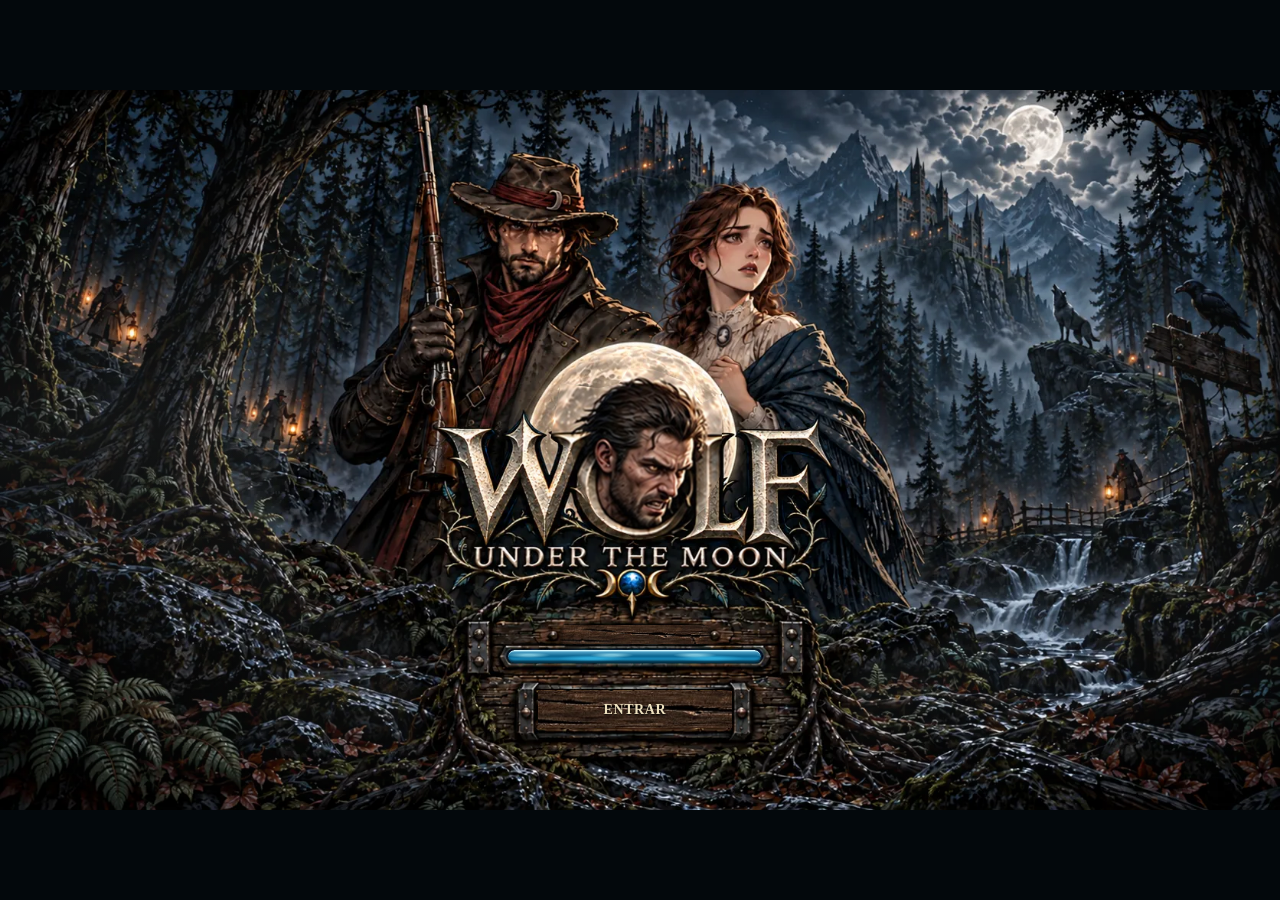
<file: prototype/index.html>
<!doctype html>
<html lang="pt-BR"><head><meta charset="utf-8"><meta name="viewport" content="width=device-width,initial-scale=1,viewport-fit=cover"><meta name="theme-color" content="#07131c"><title>Wolf Under the Moon — simulação</title>
<meta name="description" content="Wolf Under the Moon — uma experiência de fantasia gótica sob a luz da lua.">
<meta property="og:type" content="website">
<meta property="og:title" content="Wolf Under the Moon">
<meta property="og:description" content="Entre na floresta. A caçada começa sob a luz da lua.">
<meta property="og:url" content="https://cbitran.github.io/wolf-under-the-moon-demo/prototype/">
<meta property="og:image" content="https://cbitran.github.io/wolf-under-the-moon-demo/assets/social/wolf-under-the-moon-preview-v2.jpg">
<meta property="og:image:type" content="image/jpeg">
<meta property="og:image:width" content="1774">
<meta property="og:image:height" content="887">
<meta property="og:image:alt" content="Wolf Under the Moon: lobisomem em primeiro plano, casal de caçadores ao fundo e floresta sob a lua.">
<meta name="twitter:card" content="summary_large_image">
<meta name="twitter:title" content="Wolf Under the Moon">
<meta name="twitter:description" content="Entre na floresta. A caçada começa sob a luz da lua.">
<meta name="twitter:image" content="https://cbitran.github.io/wolf-under-the-moon-demo/assets/social/wolf-under-the-moon-preview-v2.jpg">
<style>body.opening-active{overflow:hidden}#game[hidden]{display:none!important}#entry{position:fixed;inset:0;z-index:100;background:#03080c}#entry:not(.art-ready) .entry-composition{visibility:hidden}</style><link rel="stylesheet" href="game.css?v=20261011-wolf1"><script type="module" src="game.js?v=20261011-poster1"></script></head>
<body class="opening-active"><svg width="0" height="0" aria-hidden="true" style="position:absolute;pointer-events:none"><defs><filter id="logo-solid-alpha" x="0" y="0" width="100%" height="100%" color-interpolation-filters="sRGB"><feComponentTransfer><feFuncA type="linear" slope="64" intercept="-63"/></feComponentTransfer></filter></defs></svg><section class="entry" id="entry" aria-label="Entrada de Wolf Under the Moon">
<div class="entry-content entry-composition">
<picture><source media="(min-aspect-ratio:16/9)" srcset="../assets/runtime/opening-ultrawide-scratched-v4.webp"><img class="opening-art" src="../assets/runtime/opening-continuous-scratched-v3.webp" alt="Wolf Under the Moon: herói e donzela atrás da lua, caçadores com lanternas na floresta e uma estrutura de madeira e ferro." fetchpriority="high"></picture>
<div class="opening-fog" aria-hidden="true"><i></i><i></i></div>
<svg class="opening-letter-layer standard-letter-layer" viewBox="0 0 1672 941" aria-hidden="true"><defs><clipPath id="opening-letter-areas"><path d="M573 438L654 438L677 414L702 439L766 442L736 486L751 551L711 589L676 548L632 589L594 472Z M911 440L963 440L986 441L1064 429L1090 487L1055 473L1054 555L1020 588L909 588L913 566L927 557L928 470Z"/></clipPath><mask id="opening-intact-mask"><rect width="1672" height="941" fill="white"/><g stroke="black" fill="none" stroke-linecap="butt"><path class="entry-cut" d="M743 413L610 605" stroke-width="150" pathLength="650"/><path class="entry-cut" d="M1033 415L906 604" stroke-width="150" pathLength="650"/><path class="entry-cut" d="M1100 414L1000 606" stroke-width="110" pathLength="650"/></g></mask></defs><g clip-path="url(#opening-letter-areas)" mask="url(#opening-intact-mask)"><image data-art-src="../assets/runtime/opening-continuous-intact-v3.webp" width="1672" height="941" preserveAspectRatio="none"/></g><g clip-path="url(#opening-letter-areas)" fill="none" stroke="#fff2ca" stroke-width="3" stroke-linecap="round"><path class="entry-edge" d="M743 413L610 605" pathLength="650"/><path class="entry-edge" d="M1033 415L906 604" pathLength="650"/><path class="entry-edge" d="M1100 414L1000 606" pathLength="650"/></g></svg>
<svg class="opening-letter-layer ultra-letter-layer" viewBox="0 0 2172 724" aria-hidden="true"><defs><clipPath id="ultra-letters"><path d="M854 346L923 346L941 323L963 346L1007 347L994 381L1001 441L956 473L933 431L910 469L872 377Z M1152 347L1190 347L1213 348L1254 338L1281 382L1254 374L1254 443L1228 470L1150 470L1156 452L1165 445L1164 368Z"/></clipPath><mask id="ultra-intact"><rect width="2172" height="724" fill="white"/><g stroke="black" fill="none" stroke-linecap="butt"><path class="entry-cut" d="M1003 320L872 490" stroke-width="140" pathLength="650"/><path class="entry-cut" d="M1245 320L1140 490" stroke-width="140" pathLength="650"/><path class="entry-cut" d="M1310 320L1210 490" stroke-width="120" pathLength="650"/></g></mask></defs><g clip-path="url(#ultra-letters)" mask="url(#ultra-intact)"><image data-art-src="../assets/runtime/opening-ultrawide-intact-v4.webp" width="2172" height="724"/></g><g clip-path="url(#ultra-letters)" fill="none" stroke="#fff2ca" stroke-width="3" stroke-linecap="round"><path class="entry-edge" d="M1003 320L872 490" pathLength="650"/><path class="entry-edge" d="M1245 320L1140 490" pathLength="650"/><path class="entry-edge" d="M1310 320L1210 490" pathLength="650"/></g></svg>
<picture id="opening-morph-still" class="opening-morph" hidden aria-hidden="true"><source media="(min-aspect-ratio:16/9)" srcset="../assets/runtime/opening-seedance-head-ultra-final-v2.png"><img src="../assets/runtime/opening-seedance-head-standard-final-v2.png" alt=""></picture>
<video id="opening-morph" class="opening-morph" poster="../assets/runtime/opening-seedance-head-standard-poster-v2.webp" muted playsinline preload="metadata" aria-hidden="true"></video><picture id="opening-morph-poster" class="opening-morph" aria-hidden="true"><source media="(min-aspect-ratio:16/9)" srcset="../assets/runtime/opening-seedance-head-ultra-poster-v2.webp"><img src="../assets/runtime/opening-seedance-head-standard-poster-v2.webp" alt=""></picture>
<div class="loading-progress" id="loading-progress"><span class="loading-plaque-cover" aria-hidden="true"></span><progress id="asset-progress" value="0" max="100" aria-label="Carregamento do jogo"></progress></div>
<p id="entry-status" class="sr-only" role="status">Preparando a floresta…</p><button class="spin" id="enter" disabled>CARREGANDO</button>
</div></section><main class="game" id="game" data-phase="loading" inert hidden>
<div class="forest" aria-hidden="true"></div><div class="searchlight light-one" aria-hidden="true"></div><div class="searchlight light-two" aria-hidden="true"></div><div class="fog" aria-hidden="true"></div>
<header><button class="help menu-trigger" id="menu-open" aria-label="Abrir livro da caçada" aria-haspopup="dialog"><span aria-hidden="true">☰</span></button><button class="help" id="help" aria-label="Desligar música" aria-pressed="true"><span aria-hidden="true">♫</span></button></header>
<div class="character-stage"><div class="scene-backdrop" aria-hidden="true"><svg class="eclipse-layer" viewBox="0 0 1040 1513" preserveAspectRatio="xMidYMin slice" aria-hidden="true"><defs><clipPath id="eclipse-disc"><circle cx="831" cy="769" r="62"/></clipPath><mask id="eclipse-environment"><rect width="1040" height="1513" fill="white"/><circle cx="831" cy="769" r="61" fill="black"/></mask><radialGradient id="lunar-penumbra"><stop offset="78%" stop-color="white"/><stop offset="100%" stop-color="white" stop-opacity="0"/></radialGradient><mask id="eclipse-sweep"><circle class="eclipse-shadow" cx="831" cy="769" r="84" fill="url(#lunar-penumbra)"/></mask></defs><image class="eclipse-environment" href="../assets/runtime/forest-eclipse-v1-delivery.webp" width="1040" height="1513" mask="url(#eclipse-environment)"/><g clip-path="url(#eclipse-disc)"><image href="../assets/runtime/forest-eclipse-v1-delivery.webp" width="1040" height="1513" mask="url(#eclipse-sweep)"/></g></svg><svg class="lantern-glows" viewBox="0 0 1040 1513" preserveAspectRatio="xMidYMin slice" aria-hidden="true"><defs><radialGradient id="candle-halo"><stop stop-color="#ffe4a0" stop-opacity=".8"/><stop offset=".2" stop-color="#ffc365" stop-opacity=".45"/><stop offset="1" stop-color="#ec8e28" stop-opacity="0"/></radialGradient></defs><g class="candle candle-one"><ellipse cx="639" cy="1066" rx="17" ry="23" fill="url(#candle-halo)"/><ellipse cx="639" cy="1066" rx="2" ry="4" fill="#ffe3a2"/></g><g class="candle candle-two"><ellipse cx="927" cy="1062" rx="14" ry="20" fill="url(#candle-halo)"/><ellipse cx="927" cy="1062" rx="1.5" ry="3" fill="#ffe3a2"/></g></svg></div><img class="wolf-reference" src="../assets/runtime/wolf-idle-selected-v5-delivery.webp" alt="Lobisomem agachado, com olhar feroz e a garra apoiada à frente." fetchpriority="high"></div>
<section class="play-area" aria-label="Tabuleiro"><div class="result" id="result" role="status" aria-live="polite">Preparando a floresta…</div><div class="board-frame"><div class="raven-perch" aria-hidden="true"><img src="../assets/runtime/raven-perched-v1-delivery.webp" alt="" draggable="false"></div><div class="grid-crest"><div class="identity"><img src="../assets/runtime/logo-moon-ivory-v5-delivery.webp" alt="Wolf Under the Moon"></div></div><div class="frame-decoration" aria-hidden="true"><svg class="frame-ornament corner-0" viewBox="0 0 72 72" aria-hidden="true"><path class="ornament-shadow" d="M3 68V22Q3 3 22 3H68M9 54V23Q9 9 23 9H54"/><path class="ornament-metal" d="M3 68V22Q3 3 22 3H68M9 54V23Q9 9 23 9H54"/><path class="ornament-metal" d="M12 48C28 37 5 30 20 18C32 5 37 28 48 12M20 18C42 17 19 42 18 20M25 9C30 17 39 3 47 9M9 25C17 30 3 39 9 47"/><path class="ornament-leaf" d="M12 14L17 4L23 12L17 23Z M29 7Q37 3 45 7Q37 15 29 7 M7 29Q3 37 7 45Q15 37 7 29"/><path class="ornament-glint" d="M5 63V23Q5 5 23 5H63M20 19Q29 15 32 22"/><circle cx="17" cy="17" r="3" class="ornament-stone"/></svg><svg class="frame-ornament corner-1" viewBox="0 0 72 72" aria-hidden="true"><path class="ornament-shadow" d="M3 68V22Q3 3 22 3H68M9 54V23Q9 9 23 9H54"/><path class="ornament-metal" d="M3 68V22Q3 3 22 3H68M9 54V23Q9 9 23 9H54"/><path class="ornament-metal" d="M12 48C28 37 5 30 20 18C32 5 37 28 48 12M20 18C42 17 19 42 18 20M25 9C30 17 39 3 47 9M9 25C17 30 3 39 9 47"/><path class="ornament-leaf" d="M12 14L17 4L23 12L17 23Z M29 7Q37 3 45 7Q37 15 29 7 M7 29Q3 37 7 45Q15 37 7 29"/><path class="ornament-glint" d="M5 63V23Q5 5 23 5H63M20 19Q29 15 32 22"/><circle cx="17" cy="17" r="3" class="ornament-stone"/></svg><svg class="frame-ornament corner-2" viewBox="0 0 72 72" aria-hidden="true"><path class="ornament-shadow" d="M3 68V22Q3 3 22 3H68M9 54V23Q9 9 23 9H54"/><path class="ornament-metal" d="M3 68V22Q3 3 22 3H68M9 54V23Q9 9 23 9H54"/><path class="ornament-metal" d="M12 48C28 37 5 30 20 18C32 5 37 28 48 12M20 18C42 17 19 42 18 20M25 9C30 17 39 3 47 9M9 25C17 30 3 39 9 47"/><path class="ornament-leaf" d="M12 14L17 4L23 12L17 23Z M29 7Q37 3 45 7Q37 15 29 7 M7 29Q3 37 7 45Q15 37 7 29"/><path class="ornament-glint" d="M5 63V23Q5 5 23 5H63M20 19Q29 15 32 22"/><circle cx="17" cy="17" r="3" class="ornament-stone"/></svg><svg class="frame-ornament corner-3" viewBox="0 0 72 72" aria-hidden="true"><path class="ornament-shadow" d="M3 68V22Q3 3 22 3H68M9 54V23Q9 9 23 9H54"/><path class="ornament-metal" d="M3 68V22Q3 3 22 3H68M9 54V23Q9 9 23 9H54"/><path class="ornament-metal" d="M12 48C28 37 5 30 20 18C32 5 37 28 48 12M20 18C42 17 19 42 18 20M25 9C30 17 39 3 47 9M9 25C17 30 3 39 9 47"/><path class="ornament-leaf" d="M12 14L17 4L23 12L17 23Z M29 7Q37 3 45 7Q37 15 29 7 M7 29Q3 37 7 45Q15 37 7 29"/><path class="ornament-glint" d="M5 63V23Q5 5 23 5H63M20 19Q29 15 32 22"/><circle cx="17" cy="17" r="3" class="ornament-stone"/></svg><span class="frame-moon">☾</span></div><div class="board" id="board" role="group" aria-label="16 posições em quatro linhas e quatro colunas"></div></div>
<div class="spin-controls"><div class="spin-mount"><i class="iron-hanger hanger-left" aria-hidden="true"></i><i class="iron-hanger hanger-right" aria-hidden="true"></i><button id="spin" class="spin" disabled>CARREGANDO…</button></div><div class="turbo-mount"><i class="iron-hanger hanger-left" aria-hidden="true"></i><i class="iron-hanger hanger-right" aria-hidden="true"></i><button id="turbo" class="turbo" aria-label="Modo turbo" aria-pressed="false" disabled><svg class="turbo-icon" viewBox="0 0 24 24" aria-hidden="true" focusable="false"><path d="M13.5 2 5 13h6l-.5 9L19 10h-6z"/></svg> TURBO</button></div></div>
<div class="scorebar"><div><span>Rodada</span><strong id="round">0</strong></div><div><span>Conquistado</span><strong id="earned">—</strong></div><div><span>Total</span><strong id="score">0</strong></div></div></section>
</main>

<dialog id="game-menu" aria-labelledby="menu-title" class="book-menu">
<button class="dialog-close" id="menu-close" aria-label="Fechar livro">×</button>
<div class="book-cover" aria-hidden="true"><span>LIVRO<br>DA CAÇADA</span><i>☾</i></div><div class="book-content"><h2 id="menu-title" tabindex="-1">Livro da caçada</h2>
<div class="book-leaves" id="book-leaves">
<section class="book-page" data-book-page="0" aria-label="Opções">
<h3>Preparar a caçada</h3>
<div class="menu-setting"><span>Música</span><button class="setting-toggle" id="music-toggle" aria-pressed="true" aria-label="Música">LIGADA</button></div>
<div class="menu-setting"><span>Efeitos sonoros</span><button class="setting-toggle" id="sfx-toggle" aria-pressed="true" aria-label="Efeitos sonoros">LIGADOS</button></div>


</section>
<section class="book-page" data-book-page="1" aria-label="Como jogar" hidden>
<h3>Como jogar</h3><p>Toque em Rodar para preencher as 16 posições. Conecte três ou mais símbolos iguais pelos lados, na horizontal ou vertical. Diagonais não contam.</p><p>Os símbolos vencedores saem, os de cima caem e novos entram. Cada nova combinação rende outro ganho na mesma rodada.</p><p>Nesta simulação, grupos em L e T também contam — hipótese em revisão. Cada símbolo vale 10 pontos fictícios, somados entre cascatas.</p>
</section>
<section class="book-page invite" data-book-page="2" aria-labelledby="invite-title" hidden><h3 id="invite-title">Convidar um amigo</h3><p>Compartilhe a caçada.</p><label for="invite-link">Link do jogo</label><div class="invite-field"><input id="invite-link" readonly type="url"><button id="invite-copy">COPIAR</button></div><p id="invite-status" role="status"></p></section>
<div class="book-scroll-track" id="book-scroll-track" aria-hidden="true" hidden><span id="book-scroll-thumb"></span></div>
</div>
<button class="menu-rules" id="menu-rules">Como jogar →</button>
<p class="book-scroll-hint" id="book-scroll-hint">Deslize para ler mais ↓</p>
<nav class="book-navigation" aria-label="Páginas do livro"><button id="book-prev" aria-label="Página anterior">←</button><span id="book-page-number" role="status">1 / 3</span><button id="book-next" aria-label="Próxima página">→</button></nav>
</div>
</dialog><dialog id="rules"><button id="close-rules" aria-label="Fechar regras">×</button><h2>Como jogar</h2><p>Toque em Rodar para preencher as 16 posições. Grupos de pelo menos três símbolos iguais conectados na horizontal ou vertical pontuam. Diagonais não contam.</p><p>Linhas, quadrados e retângulos são exemplos. Nesta simulação, formas em L e T também contam — hipótese ainda em revisão.</p><p>São 10 pontos fictícios por peça do grupo. Sem grupo, a rodada não pontua. Não há dinheiro, apostas ou conexão a uma conta.</p><p>Após um ganho, os símbolos vencedores saem. Os de cima caem e novos entram. Se houver outra combinação, você ganha novamente na mesma rodada. Os pontos de todas as cascatas são somados. Bônus ainda não foram definidos.</p></dialog>
<noscript>Ative o JavaScript para abrir a simulação.</noscript></body></html>
</file>
<file: prototype/game.css>
:root{color-scheme:dark;--night:#07131c;--silver:#b7c8cf;--ivory:#eee5ce;--mist:#71949f;--amber:#d7ae6e}*{box-sizing:border-box}body{margin:0;background:#050b11;color:var(--ivory);font-family:system-ui,sans-serif;display:flex;justify-content:center;align-items:center;gap:48px;min-height:100svh;padding:20px}button,select{font:inherit}button,a,select{-webkit-tap-highlight-color:transparent}button{cursor:pointer}button:disabled{cursor:wait;opacity:.6}button:focus-visible,a:focus-visible,select:focus-visible{outline:3px solid var(--amber);outline-offset:4px}.game{position:relative;isolation:isolate;overflow:hidden;width:min(100%,440px);min-height:780px;padding:16px 18px 22px;background:var(--night);border:1px solid #435663;border-radius:8px;box-shadow:0 25px 90px #0009}.forest{position:absolute;inset:0;z-index:-4;background:linear-gradient(0deg,#061019 0%,#06101930 65%),url('../assets/runtime/forest-v1-delivery.webp') center/cover}.fog{position:absolute;z-index:-2;pointer-events:none;inset:24% -35% 0;background:radial-gradient(ellipse at 40% 65%,#9dbec31e,transparent 48%);animation:mist 17s ease-in-out infinite alternate}.searchlight{position:absolute;z-index:-3;top:25%;width:180px;height:220px;background:conic-gradient(from 155deg at 50% 0%,transparent,#e8bc7033 20deg,transparent 40deg);transform-origin:50% 0;animation:search 9s ease-in-out infinite alternate}.light-one{left:-90px}.light-two{right:-70px;animation-delay:-5s;animation-duration:13s}header{display:flex;justify-content:space-between;align-items:center}.edition{font-size:9px;letter-spacing:1.5px;color:#bbcad1}.help{width:36px;height:36px;border:1px solid #71818b;border-radius:50%;background:#0b1823ba;color:var(--ivory);font-family:Georgia,serif;font-size:22px}.identity{height:206px;display:grid;place-items:center}.identity img{width:100%;height:100%;object-fit:contain;filter:drop-shadow(0 8px 15px #0008)}.play-area{position:relative}.result{text-align:center;min-height:48px;display:grid;place-items:center;font-family:Georgia,serif;font-size:17px;text-shadow:0 2px 8px #000;margin-bottom:6px}.board-frame{padding:9px;border:2px solid #7c8b94;border-radius:14px;background:linear-gradient(145deg,#a1aeb3,#354750 14%,#12202a 50%,#657b87 96%);box-shadow:0 0 0 3px #0b161f,inset 0 0 0 1px #c6d2d44d,0 18px 30px #0008}.board{display:grid;grid-template-columns:repeat(4,minmax(0,1fr));gap:5px;aspect-ratio:1;background:#08141d;border-radius:7px;padding:5px;overflow:hidden}.cell{position:relative;min-width:0;display:grid;place-items:center;border:1px solid #475e685c;border-radius:5px;background:radial-gradient(ellipse at 50% 30%,#38525d99,#101e28 85%);overflow:hidden}.cell img{width:88%;height:88%;object-fit:contain;filter:drop-shadow(0 3px 2px #0007);transform-origin:50% 70%}.cell.win{border-color:#e8cd93;background:radial-gradient(ellipse,#7f785a88,#172b34 85%);box-shadow:inset 0 0 15px #e6bc6033}.cell.win:after{content:'✦';position:absolute;right:3px;top:0;color:#fce7b6;font-size:14px;animation:star 1.2s ease-in-out infinite alternate}.scorebar{display:grid;grid-template-columns:1fr 1.2fr 1fr;margin:17px 4px 13px;text-align:center}.scorebar>div+div{border-left:1px solid #87969d4a}.scorebar span{display:block;font-size:10px;letter-spacing:.8px;color:#b3c4ca}.scorebar strong{display:block;font-family:Georgia,serif;font-size:24px;font-weight:normal;margin-top:4px;font-variant-numeric:tabular-nums}.spin{display:block;width:76%;margin:auto;min-height:52px;border:1px solid #c6c6af;border-radius:7px;background:linear-gradient(#365664,#152f3d);color:#f1e7cf;font-family:Georgia,serif;font-size:21px;letter-spacing:2px;box-shadow:inset 0 0 0 3px #142833,0 5px 15px #0008}.spin:active{transform:translateY(1px)}.hint{text-align:center;font-size:10px;color:#afc1c7;margin:12px 0 0}.review{max-width:280px;color:#aebfc6;font-size:13px;line-height:1.6}.review h1{font-family:Georgia,serif;font-size:26px;font-weight:normal;color:var(--ivory)}.review label{display:block;margin-top:25px}.review select{display:block;width:100%;padding:12px;border:1px solid #5c717e;border-radius:4px;margin-top:8px;background:#14222c;color:var(--ivory)}.review button,.review a{display:block;margin-top:18px;padding:10px 0;background:none;border:0;color:var(--ivory);text-decoration:underline;text-underline-offset:4px}dialog{max-width:min(90vw,440px);padding:32px;background:#101f2b;color:var(--ivory);border:1px solid #879da7;border-radius:12px;line-height:1.6}dialog::backdrop{background:#02070cbb}dialog h2{font-family:Georgia,serif}#close-rules{float:right;font-size:28px;background:none;border:0;color:var(--ivory)}.paused *{animation-play-state:paused!important}@keyframes search{from{transform:rotate(-16deg);opacity:.35}to{transform:rotate(19deg);opacity:.9}}@keyframes mist{to{transform:translate(12%,-5%)}}@keyframes star{to{opacity:.3;transform:scale(.6)}}@media(max-width:760px){body{display:block;padding:0}.game{width:min(100%,480px);margin:auto;border-radius:0;border:0;min-height:100svh;padding-top:max(12px,env(safe-area-inset-top));padding-bottom:max(20px,env(safe-area-inset-bottom))}.identity{height:clamp(150px,24svh,215px)}.review{max-width:440px;padding:24px;margin:auto}.result{font-size:16px}.scorebar{margin-top:13px}}@media(prefers-reduced-motion:reduce){*,*:before,*:after{animation:none!important;scroll-behavior:auto!important}}

/* Character composition: static reference until articulated animation is ready. */
.character-stage{position:relative;height:250px;margin:0 -6px;isolation:isolate}
.wolf-reference{position:absolute;height:100%;width:72%;left:0;bottom:0;object-fit:contain;object-position:bottom center;filter:drop-shadow(0 8px 9px #0008)}
.character-stage .identity{position:absolute;width:48%;height:130px;right:-4px;top:8px}
.character-stage:after{content:'';position:absolute;inset:auto 0 -1px;height:24px;background:linear-gradient(transparent,#09192377);pointer-events:none}
@media(max-width:760px){.character-stage{height:clamp(210px,30svh,265px)}.character-stage .identity{height:125px}}

.entry{position:fixed;inset:0;z-index:20;display:grid;place-items:center;background:linear-gradient(#06101b44,#06101bd9),url('../assets/runtime/forest-v1-delivery.webp') center/cover;padding:24px}.entry[hidden]{display:none}.entry-content{width:min(100%,460px);text-align:center}.entry-logo{display:block;width:100%;filter:drop-shadow(0 12px 18px #000b)}.entry-cut,.entry-edge{stroke-dasharray:650;stroke-dashoffset:650}.entry-edge{opacity:0}#entry-status{min-height:38px;font:17px Georgia,serif;color:var(--ivory)}.entry .spin{margin-top:18px}

/* Mobile composition v1: stage absorbs vertical space; symbols keep their size. */
@media(max-width:760px){
 .game{--top-safe:max(12px,env(safe-area-inset-top));--bottom-safe:max(20px,env(safe-area-inset-bottom));padding-top:var(--top-safe);padding-bottom:var(--bottom-safe)}
 .character-stage{height:clamp(140px,calc(100svh - min(100vw,480px) - 228px - var(--top-safe) - var(--bottom-safe)),260px)}
 .character-stage .identity{width:47%;height:clamp(108px,29vw,140px);top:12px;right:0}
 .wolf-reference{width:74%}
 .result{min-height:40px;margin-bottom:6px;padding:0 8px;line-height:1.25}
 .scorebar{margin:12px 4px}
 .scorebar strong{font-size:24px;line-height:28px}
 .scorebar span{line-height:14px}
 .hint{line-height:14px;margin-top:10px}
}

/* Scene refinement: preserve the result announcement for assistive technology only. */
.result{position:absolute!important;width:1px!important;height:1px!important;min-height:0!important;padding:0!important;margin:-1px!important;overflow:hidden!important;clip-path:inset(50%);white-space:nowrap}
.character-stage{height:280px;margin:0 -18px;background:url('../assets/runtime/forest-stage-v3-couple-delivery.webp') center/cover no-repeat}
.character-stage:before{content:'';position:absolute;z-index:0;left:10%;bottom:15%;width:48%;height:9%;background:radial-gradient(ellipse,#010509f2 8%,#01070da6 38%,#01070d40 57%,transparent 74%);transform:rotate(-5deg);pointer-events:none}
.wolf-reference{z-index:1;height:83%;width:66%;left:0;bottom:17%;filter:drop-shadow(2px 5px 3px #02070b99)}
.character-stage .identity{z-index:2;width:44%;right:10px;top:0;height:125px}
.character-stage:after{z-index:3;height:32px;background:linear-gradient(transparent,#091923);bottom:0}
@media(max-width:760px){.character-stage{height:clamp(210px,calc(100svh - min(100vw,480px) - 182px - var(--top-safe) - var(--bottom-safe)),280px)}.wolf-reference{width:66%}.character-stage .identity{width:44%;right:10px;top:0;height:clamp(105px,28vw,125px)}}

/* The couple stands behind the foreground wolf; keep the logo above their faces. */
.character-stage .identity{top:-12px;height:90px;width:43%;right:8px}
.character-stage .identity{top:-20px;height:65px;width:38%;right:8px}
.character-stage .identity img{min-height:0;min-width:0}

/* Lower the whole environment together, retaining all contact relationships. */
.character-stage{margin-top:18px;top:48px}
.character-stage .identity{top:-4px;right:22%;width:35%}
.lantern-glows{position:absolute;inset:0;width:100%;height:100%;z-index:0;pointer-events:none;overflow:hidden;mix-blend-mode:screen}
.candle{animation:candle-flicker 2.7s linear infinite;transform-box:fill-box;transform-origin:center}
.candle-two{animation-duration:3.9s;animation-delay:-1.8s}
@keyframes candle-flicker{0%,100%{opacity:.46}9%{opacity:.62}14%{opacity:.4}23%{opacity:.72}31%{opacity:.51}46%{opacity:.65}52%{opacity:.43}59%{opacity:.56}73%{opacity:.75}79%{opacity:.52}91%{opacity:.64}}
/* Avoid a second moon from the full-page backdrop above the scene plate. */
.forest{background-image:linear-gradient(180deg,#07131c 0%,#07131c 10%,#06101980 35%,#061019 100%),url('../assets/runtime/forest-v1-delivery.webp')}

/* Forged lunar metalwork: fixed-proportion corners, no stretched artwork. */
.board-frame{position:relative;border-color:#8c9696;background:linear-gradient(130deg,#c1b99e 0%,#52616a 8%,#182934 29%,#79858a 48%,#25343e 65%,#a49c80 94%,#384953);box-shadow:0 0 0 2px #101b23,0 0 0 3px #8c877144,inset 0 0 0 2px #111f28,inset 0 0 0 3px #b6b29a66,0 14px 26px #0008}
.frame-decoration{position:absolute;inset:-5px;pointer-events:none;z-index:3}
.frame-ornament{position:absolute;width:47px;height:47px;overflow:visible;filter:drop-shadow(0 2px 2px #000c)}
.corner-0{top:0;left:0}.corner-1{top:0;right:0;transform:scaleX(-1)}.corner-2{bottom:0;right:0;transform:rotate(180deg)}.corner-3{bottom:0;left:0;transform:scaleY(-1)}
.ornament-shadow{fill:none;stroke:#07121b;stroke-width:7;stroke-linecap:round}.ornament-metal{fill:none;stroke:#aaa991;stroke-width:2.5;stroke-linecap:round;stroke-linejoin:round}.ornament-leaf{fill:#677477;stroke:#c2bba1;stroke-width:1.2}.ornament-glint{fill:none;stroke:#eee0b8;stroke-width:.8;opacity:.8}.ornament-stone{fill:#314f62;stroke:#d0c4a1;stroke-width:1.2}
.frame-moon{position:absolute;left:50%;top:-8px;transform:translateX(-50%);width:34px;height:22px;display:grid;place-items:center;border:1px solid #a49f87;border-radius:50%;background:linear-gradient(#50616a,#14232d);color:#e3d6ad;font:21px Georgia,serif;box-shadow:0 2px 4px #000a,inset 0 0 0 2px #192832}
#spin{position:relative;isolation:isolate;min-height:56px;border:1px solid #c4b897;border-radius:14px 5px;background:radial-gradient(ellipse at 50% 0,#57758188,transparent 70%),linear-gradient(135deg,#314b59,#101f2d 55%,#3b5260);box-shadow:inset 0 0 0 3px #152631,inset 0 0 0 4px #aa9f7966,inset 0 0 15px #080f18,0 0 0 2px #090f17,0 5px 14px #0009;text-shadow:0 2px 3px #000;letter-spacing:3px}
#spin:before,#spin:after{content:'❧';position:absolute;top:50%;transform:translateY(-50%);font:32px Georgia,serif;color:#bcb398;text-shadow:0 2px 2px #000,0 -1px #f1dfaf55;pointer-events:none}
#spin:before{left:15px}#spin:after{right:15px;transform:translateY(-50%) scaleX(-1)}

/* Centered win amount floats above the symbols without intercepting input. */
.win-reward{position:absolute;left:50%;top:50%;z-index:5;transform:translate(-50%,-50%);pointer-events:none;display:flex;align-items:center;flex-direction:column;justify-content:center;min-width:150px;padding:20px 26px;color:#fff0be;text-align:center;background:none;text-shadow:0 2px 5px #0009}
.win-reward strong{font:700 clamp(42px,12vw,62px)/1 Georgia,serif;font-variant-numeric:tabular-nums;-webkit-text-stroke:.5px #d1b77e}
.win-reward span{margin-top:8px;font-size:10px;letter-spacing:3px;color:#efdfb2}

/* Logo mounted on the upper central rail of the board. */
.game header{justify-content:flex-end}
.board-frame{margin-top:16px}
.frame-moon{display:none}
.grid-crest{position:absolute;z-index:4;left:50%;top:-49px;transform:translateX(-50%);width:164px;height:61px;pointer-events:none;isolation:isolate}
.grid-crest:before{content:'';position:absolute;z-index:-1;inset:25px 4px 0;border:1px solid #b2ac94;border-radius:45% 45% 12px 12px;background:linear-gradient(135deg,#859197,#233642 25%,#101e29 65%,#68757a);box-shadow:inset 0 0 0 2px #15232d,inset 0 0 0 3px #afa68b55,0 3px 5px #0009}
.grid-crest .identity{position:absolute;inset:-18px 0 auto;width:164px;height:93px;display:block}
.grid-crest .identity img{display:block;width:100%;height:100%;object-fit:contain;filter:drop-shadow(0 3px 2px #000a)}

/* Extend the painted canopy behind the header, without any flat top strip. */
.character-stage{background:none}
.scene-backdrop{position:absolute;inset:-220px 0 0;z-index:-1;background:url('../assets/runtime/forest-stage-v6-canopy-delivery.webp') center bottom/cover no-repeat;pointer-events:none}
.game header{position:relative;z-index:5}
/* Rustic material direction: oak, roots and forged iron. */
.board-frame{border:22px solid transparent;border-image:url('../assets/runtime/grid-wood-frame-v2-delivery.webp') 21% / 22px / 5px round;padding:0;border-radius:0;background:#121b1b;box-shadow:0 8px 18px #0008}
.frame-decoration{display:none}
.board{padding:2px;gap:4px;border-radius:0;background:#141a18}
.cell{border-radius:2px;border-color:#776a5033;background:radial-gradient(ellipse at 50% 25%,#44423680,#182122 85%);box-shadow:inset 0 2px 7px #0005}
.grid-crest{top:-58px}
.grid-crest:before{inset:25px -3px -3px;background:url('../assets/runtime/button-wood-v2-delivery.webp') center/contain no-repeat;border:0;border-radius:0;box-shadow:none}
#spin{min-height:76px;border:0;border-radius:0;background: url('../assets/runtime/button-wood-v2-delivery.webp') center/100% 100% no-repeat;box-shadow:none;color:#e8ddbf;font-size:20px;text-shadow:0 2px 2px #000,0 0 5px #000;letter-spacing:2px}
#spin:before,#spin:after{content:none}
#spin:active:not(:disabled){filter:brightness(.9);transform:translateY(2px)}
.scorebar span,.hint{color:#b6b4a3}
#spin{background-size:100% auto}

.loading-progress{width:76%;margin:8px auto 16px;text-align:left;color:#d4d8cd}
.loading-progress[hidden]{display:none}
.loading-progress label{display:flex;justify-content:space-between;gap:12px;font-size:12px;margin-bottom:9px}
.loading-progress progress{display:block;appearance:none;-webkit-appearance:none;width:100%;height:9px;overflow:hidden;border:1px solid #736d56;border-radius:4px;background:#08141b;box-shadow:0 2px 5px #0008}
.loading-progress progress::-webkit-progress-bar{background:#08141b}
.loading-progress progress::-webkit-progress-value{background:linear-gradient(90deg,#465f66,#b0c9cc);border-radius:3px;transition:width .18s linear}
.loading-progress progress::-moz-progress-bar{background:linear-gradient(90deg,#465f66,#b0c9cc)}
.loading-progress small{display:block;font-size:10px;margin-top:7px;color:#a9b9b9;text-align:center}

/* Turbo shares the rustic controls and keeps a stable, accessible toggle state. */
.spin-controls{display:flex;align-items:center;justify-content:center;gap:8px}
.spin-controls #spin{width:70%;margin:0}
.turbo{min-height:48px;min-width:76px;padding:7px 10px;border:1px solid #76694e;border-radius:4px;background:linear-gradient(#302f28,#131d20);box-shadow:inset 0 0 0 2px #0b1317;color:#beb59f;font:700 11px Georgia,serif;letter-spacing:1px}
.turbo span{display:block;font:24px/18px Georgia,serif}
.turbo[aria-pressed="true"]{color:#ffe4b9;border-color:#d49562;background:linear-gradient(#773c2c,#391b19);box-shadow:inset 0 0 0 2px #291614,0 0 12px #b950252e}
.turbo:active:not(:disabled){transform:translateY(1px)}

.game header{justify-content:space-between}
.menu-trigger{font-family:system-ui,sans-serif;font-size:20px;border-radius:5px}
#game-menu{width:min(90vw,400px);max-height:85svh;overflow:auto;padding:26px;background:linear-gradient(135deg,#25302d,#111b20);border-color:#8a7856;box-shadow:inset 0 0 0 3px #0a1418,0 20px 70px #0009}
#game-menu h2{margin:0 0 20px}
.dialog-close{float:right;border:0;background:none;color:var(--ivory);font-size:28px;min-width:44px;min-height:44px;margin:-12px -12px 0 0}
.menu-setting{display:flex;align-items:center;justify-content:space-between;gap:16px;padding:14px 0;border-bottom:1px solid #8a785640;font-size:14px}
.setting-toggle{min-height:44px;min-width:104px;border:1px solid #655d4b;border-radius:4px;background:#101a1e;color:#bcb6a6;font-size:10px;font-weight:700;letter-spacing:.5px}
.setting-toggle[aria-pressed="true"]{background:#34493d;border-color:#8a9874;color:#e6ecd3}
.menu-note,#invite-status{font-size:11px;line-height:1.5;color:#adbab9}
.menu-rules{display:block;background:none;border:0;color:var(--ivory);padding:12px 0;min-height:44px;text-decoration:underline;text-underline-offset:4px}
.invite{margin-top:16px;padding-top:16px;border-top:1px solid #8a785640}
.invite h3{font:20px Georgia,serif;margin:0 0 15px}
.invite label{font-size:11px;display:block;margin-bottom:6px}
.invite-field{display:flex;gap:6px}
.invite input{min-width:0;width:100%;min-height:44px;padding:8px;border:1px solid #59665e;background:#091419;color:var(--ivory);border-radius:4px;font-size:12px}
#invite-copy{padding:8px;border:1px solid #8a7856;background:#3b382b;color:var(--ivory);border-radius:4px;font-size:10px}
#invite-copy:disabled{cursor:default}

/* Controls hang directly from the board; scores sit below the wooden plaques. */
.spin-controls{position:relative;display:grid;grid-template-columns:minmax(0,1fr) 82px;gap:12px;align-items:center;margin:5px 5px 0}
.spin-mount{position:relative;min-width:0}
.spin-controls #spin{position:relative;z-index:2;width:100%;min-height:76px;margin:0;font-size:clamp(15px,4.5vw,20px);letter-spacing:1.5px}
.iron-hanger{position:absolute;z-index:1;top:-19px;width:12px;height:49px;border:1px solid #141a1c;border-radius:4px;background:radial-gradient(circle at 50% 7px,#89918b 0 1px,#252c2c 2px 3px,transparent 4px),linear-gradient(90deg,#101719,#69706a 22%,#323a38 44%,#1a2324 75%,#7c8176);box-shadow:inset 1px 0 1px #bac0a54d,2px 2px 3px #000b;pointer-events:none}
.hanger-left{left:13%}.hanger-right{right:13%}
.spin-controls .turbo{position:relative;min-width:0;width:82px;height:50px;min-height:50px;padding:4px 10px;border:1px solid #333733;border-radius:3px;background:#27251e url('../assets/runtime/button-wood-v2-delivery.webp') center/auto 90px no-repeat;color:#dfd3b7;text-shadow:0 2px 2px #000;box-shadow:inset 0 0 0 2px #111b1c,0 4px 7px #0009;font-size:10px}
.spin-controls .turbo:before,.spin-controls .turbo:after{content:'';position:absolute;top:-2px;bottom:-2px;width:7px;border:1px solid #151c1e;border-radius:2px;background:radial-gradient(circle at 50% 5px,#9b9c8b 0 1px,#151b1d 2px,transparent 3px),radial-gradient(circle at 50% calc(100% - 5px),#9b9c8b 0 1px,#151b1d 2px,transparent 3px),linear-gradient(90deg,#737970,#222c2e 45%,#454c48);box-shadow:1px 1px 2px #0009;pointer-events:none}
.spin-controls .turbo:before{left:0}.spin-controls .turbo:after{right:0}
.spin-controls .turbo[aria-pressed="true"]{background-image:linear-gradient(#812f2059,#a83c2066),url('../assets/runtime/button-wood-v2-delivery.webp');background-size:100% 100%,auto 90px;color:#ffe1a5;border-color:#a67245;box-shadow:inset 0 0 9px #b74c2d55,0 0 9px #b950252e,0 4px 7px #0009}
.play-area .scorebar{margin:5px 4px 10px}

/* Symbols travel across rows while the board clips entry from above. */
.board.cascading .cell{overflow:visible}
.board.cascading .cell img{position:relative;z-index:1}

/* Approved feral reference enlarged from the same ground contact point. */
.character-stage .wolf-reference{height:97%;width:74%;left:-1%;bottom:17%}

/* Entry uses the same aged oak and forged iron as the in-game controls. */
.entry #enter{width:82%;min-height:82px;padding:12px 22px;border:0;border-radius:0;background:url('../assets/runtime/button-wood-v2-delivery.webp') center/100% auto no-repeat;box-shadow:none;color:#eee1bf;font:700 clamp(14px,4vw,20px) Georgia,serif;letter-spacing:1.4px;text-shadow:0 2px 3px #000}

.entry #enter:disabled{opacity:.8}
.loading-progress{position:relative;width:82%;padding:17px 19px 13px;border:8px solid transparent;border-image:url('../assets/runtime/grid-wood-frame-v2-delivery.webp') 21% / 8px / 0 round;background:linear-gradient(#111a1ae8,#0b1418ed),url('../assets/runtime/button-wood-v2-delivery.webp') center/cover;box-shadow:0 5px 12px #0009;color:#ddd1b5}
.loading-progress label{font:12px Georgia,serif;text-shadow:0 1px 2px #000;align-items:center}
#asset-percent{font-variant-numeric:tabular-nums;color:#d7e3df}
.loading-progress progress{height:15px;border:2px solid #555e57;border-radius:2px;background:#080f12;box-shadow:0 1px 0 #a6a18a66,inset 0 2px 4px #000}
.loading-progress progress::-webkit-progress-bar{background:linear-gradient(#03090c,#142326);box-shadow:inset 0 2px 4px #000}
.loading-progress progress::-webkit-progress-value{border-radius:0;background:repeating-linear-gradient(115deg,transparent 0 13px,#d8e1cf18 14px,transparent 16px),linear-gradient(0deg,#354b4a,#91aaa2 48%,#536962);box-shadow:inset 0 1px #d3ddc899,0 0 7px #8dbab455;transition:width .18s linear}
.loading-progress progress::-moz-progress-bar{background:linear-gradient(0deg,#354b4a,#91aaa2 48%,#536962);border-radius:0;box-shadow:inset 0 1px #d3ddc899}
.loading-progress small{color:#aaa997;line-height:1.5}

/* Mobile-bound oak panels: shared materials with the board, no desktop-sized modal. */
#game-menu,#rules{position:fixed;inset:auto;margin:0;box-sizing:border-box;max-width:none;min-width:0;padding:18px 14px;border:14px solid transparent;border-image:url('../assets/runtime/grid-wood-frame-v2-delivery.webp') 21% / 14px / 0 round;border-radius:0;overflow:auto;overscroll-behavior:contain;scrollbar-width:thin;scrollbar-color:#786a4d #10191c;background:linear-gradient(#0a1417e8,#101817ed),url('../assets/runtime/button-wood-v2-delivery.webp') center/auto 100%;box-shadow:inset 0 0 20px #000b,0 12px 32px #000a;color:#e3d8bc;font-size:13px;line-height:1.55}
#game-menu h2,#rules h2{font:700 23px Georgia,serif;text-shadow:0 2px 3px #000;margin:4px 0 18px}
#game-menu .dialog-close,#close-rules{width:44px;height:44px;min-height:44px;margin:-8px -6px 0 0;border:1px solid #636b60;border-radius:3px;background:linear-gradient(130deg,#535c54,#172126 60%,#42473f);box-shadow:inset 0 0 0 2px #10191b;color:#e7ddc5;font-size:25px}
.menu-setting{gap:8px;padding:10px 0;border-bottom:1px solid #86745455}
.setting-toggle{flex:none;min-width:102px;min-height:48px;padding:6px 9px;border:0;border-radius:0;background:url('../assets/runtime/button-wood-v2-delivery.webp') center/100% 100% no-repeat;color:#b6ae9d;text-shadow:0 2px 2px #000;font-size:9px;box-shadow:none}
.setting-toggle[aria-pressed="true"]{background:url('../assets/runtime/button-wood-v2-delivery.webp') center/100% 100% no-repeat;color:#f1d99d;border:0;box-shadow:none;text-shadow:0 0 5px #d9aa5044,0 2px 2px #000}
.setting-toggle[aria-pressed="true"]::before{content:'● ';color:#baceb1;font-size:8px}
.setting-toggle[aria-pressed="false"]::before{content:'○ ';font-size:8px}
.menu-rules{width:100%;min-height:48px;padding:8px 15px;background:url('../assets/runtime/button-wood-v2-delivery.webp') center/100% 100% no-repeat;text-decoration:none;font:700 13px Georgia,serif;letter-spacing:.5px;text-shadow:0 2px 2px #000}
.invite{margin-top:12px;padding-top:14px;border-color:#86745455}
.invite h3{font-size:18px;margin-bottom:10px}
.invite-field{flex-wrap:wrap}
.invite input{flex:1 1 140px;width:0;border:2px solid #555c50;border-radius:2px;background:#0b1214;box-shadow:inset 0 2px 5px #0008;font-size:11px}
#invite-copy{min-height:44px;flex:0 0 74px;border:0;border-radius:0;background:url('../assets/runtime/button-wood-v2-delivery.webp') center/auto 65px no-repeat;text-shadow:0 2px 2px #000}
.menu-note,#invite-status{font-size:10px;overflow-wrap:anywhere}

/* Busy controls remain solid so the iron supports cannot show through the wood. */
.spin-controls #spin:disabled,.spin-controls .turbo:disabled{opacity:1;filter:none;cursor:wait}

/* Turbo is suspended from the same lower rail as the spin plaque. */
.turbo-mount{position:relative;width:82px;height:50px;isolation:isolate}
.turbo-mount .iron-hanger{top:-32px;height:46px;width:9px;z-index:0}
.turbo-mount .hanger-left{left:10px}
.turbo-mount .hanger-right{right:10px}
.turbo-mount #turbo{z-index:1}

/* Header access controls share the weathered timber and riveted iron finish. */
.game header .help{position:relative;isolation:isolate;display:grid;place-items:center;flex:0 0 44px;width:44px;height:44px;padding:0;border:1px solid #4f554b;border-radius:3px;background:#25271f url('../assets/runtime/button-wood-v2-delivery.webp') center/auto 78px no-repeat;box-shadow:inset 0 0 0 2px #10191a,0 3px 6px #000b;color:#eadfc3;text-shadow:0 2px 2px #000;font:700 24px Georgia,serif}
.game header .menu-trigger{font-family:system-ui,sans-serif;font-size:20px}
.game header .help:before,.game header .help:after{content:'';position:absolute;top:-2px;bottom:-2px;width:6px;border:1px solid #121a1b;border-radius:2px;background:radial-gradient(circle at 50% 5px,#a2a38e 0 1px,#172022 1.5px 2px,transparent 2.5px),radial-gradient(circle at 50% calc(100% - 5px),#a2a38e 0 1px,#172022 1.5px 2px,transparent 2.5px),linear-gradient(90deg,#73786d,#222d2d 50%,#52584d);box-shadow:1px 1px 2px #0009;pointer-events:none}
.game header .help:before{left:-1px}.game header .help:after{right:-1px}
.game header .help:active{transform:translateY(1px)}

/* Turbo: restrained crimson atmosphere, retaining oak, iron and symbol legibility. */
.scene-backdrop:after{content:'';position:absolute;inset:0;pointer-events:none;opacity:0;background:url('../assets/runtime/forest-eclipse-v1-delivery.webp') center bottom/cover no-repeat;transition:opacity .7s ease}
.turbo-active .scene-backdrop:after{opacity:1}
.board-frame{transition:box-shadow .35s ease}
.turbo-active .board-frame{box-shadow:0 8px 18px #0008}
.turbo-active .board{background:#271715}
.turbo-active .cell{border-color:#ac745044;background:radial-gradient(ellipse at 50% 25%,#71443880,#241b1c 85%)}
.turbo-active .cell.win{border-color:#e8cd93;background:radial-gradient(ellipse,#7f785a88,#172b34 85%)}
.turbo-active .spin-controls #spin{color:#ffdaad;text-shadow:0 2px 2px #000,0 0 9px #a5462b}
.turbo-active .iron-hanger{box-shadow:inset 1px 0 1px #e9ad7655,2px 2px 3px #000b,0 0 7px #a747252b}
.turbo-active .scorebar strong{color:#f4d4ab}
.turbo-active .turbo[aria-pressed="true"]{box-shadow:inset 0 0 12px #c96e3b66,0 0 12px #ad34224d,0 4px 7px #0009}
@media(prefers-reduced-motion:reduce){.scene-backdrop:after,.board-frame{transition:none}}

/* Eclipse dims the environment without dimming the playable controls. */
.turbo-active .wolf-reference{filter:brightness(.83) saturate(.82) drop-shadow(2px 5px 3px #02070bcc)}
.turbo-active .fog{opacity:.45}
.turbo-active .searchlight{filter:brightness(.7)}

/* 390px desktop reference; scene proportions follow width, never viewport height. */
.game{width:min(100%,390px);min-height:0}
.character-stage{height:auto;aspect-ratio:390 / 250}
@media(max-width:760px){
 .game{width:min(100%,480px);min-height:100svh}
 .character-stage{height:auto;aspect-ratio:390 / 250}
}

/* Remove the baked translucent halo instead of blurring it into the scene. */
.grid-crest .identity img,.entry-logo{filter:url(#logo-solid-alpha)}

/* Explicit silhouette mask removes background haze without changing logo colors. */
.grid-crest .identity img,.entry-logo{filter:none;mask-image:url('../assets/runtime/logo-silhouette-mask-v8.svg');mask-mode:luminance;mask-size:contain;mask-position:center;mask-repeat:no-repeat}

/* Identical access-button geometry, including the inner icon box. */
.game header .help{box-sizing:border-box;flex:0 0 44px;width:44px;min-width:44px;max-width:44px;height:44px;min-height:44px;max-height:44px;aspect-ratio:1;margin:0;padding:0;line-height:1;align-self:center;appearance:none}
.game header .help>span{display:grid;place-items:center;width:24px;height:24px;line-height:1;font-size:22px}

/* Preserve the shared canvas and planted paw coordinates across still poses. */
.character-stage .wolf-reference{transform-origin:62% 100%}
.turbo-active .character-stage .wolf-reference{transform:none}

/* Same image coordinate system and bottom-aligned cover as the forest plate. */
.scene-backdrop .lantern-glows{z-index:1}

/* Dedicated landscape artwork avoids magnifying the narrow portrait on desktop. */
@media(min-width:761px){.entry{background-image:linear-gradient(#06101b26,#06101b99),url('../assets/runtime/loading-forest-desktop-v1-delivery.webp');background-position:center;background-size:cover}}

/* Keep symbols out of sight until the opening has revealed the empty board. */
.board.awaiting-entry .cell img{visibility:hidden}

/* Approved opening materials: split oak and nailed forged iron. */
.board-frame,#game-menu,#rules,.loading-progress{border-image-repeat:stretch}
#spin,.entry #enter{background-size:100% 145%}
.grid-crest:before{background-size:100% 145%}
.setting-toggle,.setting-toggle[aria-pressed="true"],.menu-rules{background-size:100% 145%}
.spin-controls .turbo,.game header .help{background-color:#30271f;border-color:#554b3d;box-shadow:inset 0 0 0 2px #191511,0 4px 7px #0009}
.spin-controls .turbo:before,.spin-controls .turbo:after,.game header .help:before,.game header .help:after{background:radial-gradient(circle at 50% 6px,#c0b5a0 0 1px,#797265 1.5px 2.5px,#17191a 3px,transparent 3.5px),radial-gradient(circle at 50% calc(100% - 6px),#c0b5a0 0 1px,#797265 1.5px 2.5px,#17191a 3px,transparent 3.5px),linear-gradient(90deg,#8b8579,#292a29 35%,#3a3a35 70%,#817c71)}

/* Approved portrait composition, fitted as one unit so controls stay on the wood. */
.entry{padding:0;overflow:auto;min-height:100svh}
.entry .entry-composition{position:relative;width:min(100vw,480px,calc(100svh * 910 / 1729));aspect-ratio:910 / 1729;flex:none;container-type:inline-size}
.opening-art{display:block;width:100%;height:auto}
.entry-composition .loading-progress{position:absolute;inset:69.4% 15% auto;width:70%;height:5.3%;margin:0;padding:0;border:0;background:none;box-shadow:none}
.entry-composition .loading-progress label{position:absolute;top:0;left:25%;width:50%;height:36%;margin:0;padding:0 5%;justify-content:center;gap:5%;background:linear-gradient(#302f2b,#171c1d);border:1px solid #625e50;box-shadow:0 1px 2px #000;color:#e5dcc8;font:700 clamp(7px,2.3cqw,11px) Georgia,serif;letter-spacing:.04em;white-space:nowrap}
.entry-composition #asset-percent{font-size:.8em}
.entry-composition .loading-progress progress{position:absolute;left:10.7%;top:54%;width:78.6%;height:35%;margin:0;border:1px solid #777c73;border-radius:20px;overflow:hidden}
.entry-composition .loading-progress progress::-webkit-progress-value{background:linear-gradient(#b8e0e4,#649aa8 45%,#284b59);box-shadow:inset 0 1px #e7f8ef}
.entry-composition .loading-progress progress::-moz-progress-bar{background:linear-gradient(#b8e0e4,#649aa8 45%,#284b59)}
.entry .entry-composition #enter{position:absolute;left:23%;top:77%;width:54%;height:6%;min-height:44px;margin:0;padding:0 5%;background:#2d251e url('../assets/runtime/button-wood-v2-delivery.webp') center/auto 230% no-repeat;border:1px solid #5e5140;box-shadow:inset 0 0 7px #000b;color:#f0e4c9;font:700 clamp(13px,4.5cqw,22px) Georgia,serif;letter-spacing:.05em;opacity:1}
.entry-composition #entry-status{position:absolute;width:1px;height:1px;min-height:0;padding:0;margin:-1px;overflow:hidden;clip-path:inset(50%);white-space:nowrap}
@media(max-width:760px){.entry{background:#07111a}.entry .entry-composition{width:min(100vw,480px);margin:auto}}

/* A portrait hunter's book keeps pages readable within the mobile game. */
#game-menu.book-menu{padding:0;border:0;border-image:none;background:transparent url('../assets/runtime/menu-book-v1-delivery.webp') center/100% 100% no-repeat;box-shadow:none;overflow:hidden;color:#36271c;font:14px/1.5 Georgia,serif;filter:drop-shadow(0 12px 16px #0009)}
.book-content{position:absolute;inset:10% 10% 14% 23%;display:flex;flex-direction:column;min-height:0}
#game-menu h2{font:700 20px/1.15 Georgia,serif;color:#352419;text-shadow:none;margin:0 28px 14px 0}
#game-menu h3{font:700 17px/1.2 Georgia,serif;margin:0 0 14px;color:#473121}
#game-menu .dialog-close{position:absolute;right:8%;top:6%;z-index:2;margin:0;width:44px;height:44px;background:url('../assets/runtime/button-wood-v2-delivery.webp') center/auto 150% no-repeat;border:1px solid #655b48;color:#eee3cc;box-shadow:0 2px 4px #0007}
.book-leaves{flex:1;min-height:0;position:relative;transform-origin:left center;backface-visibility:hidden}
.book-page{height:100%;overflow-y:auto;overscroll-behavior:contain;scrollbar-width:thin;scrollbar-color:#796246 transparent;padding-right:3px}
.book-page[hidden]{display:none}
#game-menu .menu-setting{font-size:13px;gap:5px;padding:7px 0;border-color:#76512d55}
#game-menu .setting-toggle{min-width:92px;font-size:9px;min-height:44px}
#game-menu .menu-note,#game-menu #invite-status{color:#5a4433;font:11px/1.45 Georgia,serif}
#game-menu .menu-rules{color:#eee3c9;margin-top:6px}
#game-menu .invite{margin:0;padding:0;border:0}
#game-menu .invite input{color:#38291e;background:#f4e5c5;border-color:#96805d;box-shadow:inset 0 1px 4px #65482c44;min-height:44px}
#game-menu #invite-copy{color:#eee3c9}
.book-navigation{display:flex;align-items:center;justify-content:space-between;flex:none;margin-top:10px;padding-top:5px;border-top:1px solid #71573766;font-size:12px}
.book-navigation button{width:44px;height:44px;border:0;color:#eadfc6;background:url('../assets/runtime/button-wood-v2-delivery.webp') center/auto 145% no-repeat;font:24px Georgia,serif}
.book-navigation button:disabled{opacity:.35;cursor:default}
.game header .help{border:8px solid transparent;border-image:url('../assets/runtime/grid-wood-frame-v2-delivery.webp') 21% / 8px / 0 stretch;background:#34291f url('../assets/runtime/button-wood-v2-delivery.webp') center/auto 160% no-repeat;border-radius:0;box-shadow:0 3px 6px #000a}
.game header .help:before,.game header .help:after{content:none}
.game header .help>span{width:100%;height:100%;font-size:20px}

/* Refined mobile proportions: exposed oak rails and matching nailed plaques. */
.grid-crest:before{content:none;display:none}
.board-frame{border-width:30px;border-image-width:30px;border-image-outset:3px}
.spin-controls{margin-top:13px;gap:10px;align-items:start}
.spin-mount,.turbo-mount{height:54px}
.spin-controls #spin,.spin-controls #turbo,.spin-controls #turbo[aria-pressed="true"]{height:54px;min-height:54px;padding:0 12px;border:12px solid transparent;border-image:url('../assets/runtime/button-wood-v2-delivery.webp') 28% 12% fill / 12px 14px / 0 stretch;background:none;border-radius:0;box-shadow:none;opacity:1;display:flex;align-items:center;justify-content:center;gap:3px}
.spin-controls #spin{font-size:14px;letter-spacing:.6px}
.spin-controls #turbo{flex-direction:column;gap:0;font-size:10px;line-height:12px;letter-spacing:.6px}
.spin-controls #turbo .turbo-icon{display:block;flex:none;width:16px;height:16px;fill:currentColor}
.spin-controls #turbo:before,.spin-controls #turbo:after{content:none}
.spin-controls #turbo[aria-pressed="true"]{filter:brightness(1.18);color:#ffd196;text-shadow:0 0 5px #9d351e,0 1px 2px #000}
.spin-mount .iron-hanger,.turbo-mount .iron-hanger{top:-21px;height:38px;width:9px}
.game header .help{flex:0 0 48px;width:48px;min-width:48px;max-width:48px;height:48px;min-height:48px;max-height:48px;border:10px solid transparent;border-image:url('../assets/runtime/button-wood-v2-delivery.webp') 28% 12% fill / 10px 10px / 0 stretch;background:none;box-shadow:none;border-radius:0}
.game header .help>span{font-size:21px}
.scorebar{margin-top:12px;margin-bottom:0}

/* Intact lettering is revealed as claw-cut metal, isolated from the figures. */
.opening-letter-layer{position:absolute;inset:0;width:100%;height:100%;pointer-events:none}
.entry .entry-composition #enter:disabled{opacity:1;filter:brightness(.58) saturate(.55);color:#b5ab96;cursor:wait}
@media(min-width:761px){
 .entry{background-image:linear-gradient(#04101922,#04101933),url('../assets/runtime/opening-forest-wide-v2.webp');background-position:center;background-size:cover}
 .entry-composition .opening-art,.entry-composition .opening-letter-layer{mask-image:linear-gradient(to right,transparent,#000 9%,#000 91%,transparent);mask-repeat:no-repeat;mask-size:100% 100%}
}

/* One continuous scene replaces the portrait/background composite entirely. */
.entry{display:flex;align-items:center;justify-content:center;background:#03080c;background-image:none;padding:0;overflow:hidden}
.entry .entry-composition{position:relative;flex:none;width:max(100vw,calc(100svh * 1672 / 941));height:max(100svh,calc(100vw * 941 / 1672));aspect-ratio:1672 / 941;margin:0;container-type:inline-size}
.entry-composition .opening-art,.entry-composition .opening-letter-layer{width:100%;height:100%;mask-image:none;filter:none;object-fit:fill}
.entry-composition .loading-progress{inset:74.4% auto auto 39.2%;width:20.5%;height:5.5%}
.entry-composition .loading-progress label{left:23%;width:54%;height:43%;padding:0 3%;font-size:clamp(8px,.85cqw,14px)}
.entry-composition .loading-progress progress{left:1%;top:62%;width:98%;height:32%}
.entry .entry-composition #enter{left:42%;top:83.4%;width:15.2%;height:5.2%;min-height:0;padding:0;font-size:clamp(10px,1.32cqw,21px)}
@media(max-width:760px){
 .entry .entry-composition{width:calc(100vw * 1672 / 820);height:calc(100vw * 941 / 820);aspect-ratio:1672 / 941;margin:0}
 .entry .entry-composition #enter{min-height:0;top:83.4%}
 .entry .entry-composition #enter::after{content:"";position:absolute;left:0;right:0;top:50%;height:max(100%,44px);transform:translateY(-50%)}
}

/* Fit the complete opening vertically; never crop the entry controls. */
.entry .entry-composition{width:min(100vw,calc(100svh * 1672 / 941));height:auto;aspect-ratio:1672 / 941;max-height:100svh;margin:auto}
@media(max-width:760px){
 .entry .entry-composition{width:min(calc(100vw * 1672 / 820),calc(100svh * 1672 / 941));height:auto;aspect-ratio:1672 / 941;max-height:100svh}
}
/* Book controls are ink marks on parchment, with generous invisible touch areas. */
#game-menu button,#game-menu button[aria-pressed="true"]{background:none;background-image:none;border:0;border-image:none;border-radius:0;box-shadow:none;text-shadow:none;color:#493020;filter:none;min-height:44px;font-family:Georgia,serif}
#game-menu button:focus-visible{outline:2px dashed #765135;outline-offset:1px}
#game-menu .setting-toggle{display:flex;align-items:center;justify-content:flex-end;gap:7px;font-size:10px;letter-spacing:.3px;padding:5px 0;min-width:102px}
#game-menu .setting-toggle::before{content:'○';font:23px/1 Georgia,serif;color:#705238}
#game-menu .setting-toggle[aria-pressed="true"]::before{content:'✓';color:#633529}
#game-menu .menu-rules{text-align:left;padding:8px 0;text-decoration:underline;text-underline-offset:5px;font-size:15px}
#game-menu .dialog-close{right:8%;top:6%;font:30px/1 Georgia,serif;padding:0}
#game-menu .book-navigation button{font:28px Georgia,serif;padding:0}
#game-menu .book-navigation button:disabled{visibility:hidden}
#game-menu #invite-copy{font-size:11px;text-decoration:underline;text-underline-offset:4px}
#game-menu .invite input{background:transparent;border:0;border-bottom:1px solid #7d6245;border-radius:0;box-shadow:none}
#game-menu.book-menu{transform-origin:18% 50%}

/* Dedicated proportions; contain preserves the round nails and wood grain. */
.spin-controls{grid-template-columns:4.35fr 2.02fr;container-type:inline-size;gap:10px}
.spin-mount,.turbo-mount{width:100%;height:54px}
.spin-controls #spin,.spin-controls #turbo,.spin-controls #turbo[aria-pressed="true"]{width:100%;height:54px;min-height:54px;border:0;border-image:none;padding:0 10px;box-shadow:none;background-color:transparent;background-position:center;background-repeat:no-repeat;background-size:contain}
.spin-controls #spin{background-image:url('../assets/runtime/button-spin-v3-ui-delivery.webp')}
.spin-controls #turbo,.spin-controls #turbo[aria-pressed="true"]{background-image:url('../assets/runtime/button-turbo-v3-ui-delivery.webp')}
.game header .help{border:0;border-image:none;background:transparent url('../assets/runtime/button-square-v3-ui-delivery.webp') center/contain no-repeat;box-shadow:none}
.ultra-letter-layer{display:none}
@media(min-aspect-ratio:16/9){
 .entry .entry-composition{width:calc(100svh * 3);height:100svh;max-height:100svh;aspect-ratio:3 / 1;margin:0}
 .standard-letter-layer{display:none}.ultra-letter-layer{display:block}
 .entry-composition .loading-progress{left:42.8%;top:76%;width:12.8%;height:6%}
 .entry-composition .loading-progress label{left:22%;width:56%;height:42%;font-size:clamp(8px,.62cqw,14px)}
 .entry-composition .loading-progress progress{top:64%;height:34%}
 .entry .entry-composition #enter{left:44.7%;top:85.1%;width:9.4%;height:5.4%;min-height:0;font-size:clamp(10px,.92cqw,20px)}
}

/* The perched reference is anchored to the upper right oak rail. */
.raven-perch{position:absolute;z-index:5;right:-24px;bottom:calc(100% + 16px);width:clamp(60px,18vw,72px);pointer-events:none}
.raven-perch img{display:block;width:100%;height:auto;filter:brightness(.86) drop-shadow(1px 2px 1px #02070bcc)}
.raven-perch:after{content:'';position:absolute;left:23%;bottom:10%;width:38%;height:3px;border-radius:50%;background:#020609bb;filter:blur(1px);z-index:-1}
.turbo-active .raven-perch img{filter:brightness(.65) saturate(.8) drop-shadow(1px 2px 1px #02070bcc)}

/* Ink-only book controls: reset specific legacy wood selectors in every state. */
#game-menu.book-menu button,#game-menu.book-menu button:active,#game-menu.book-menu button[aria-pressed="true"]{background:transparent;border:0;border-image:none;box-shadow:none;text-shadow:none;text-decoration:none;color:#382418;filter:none}
#game-menu.book-menu .menu-rules{color:#382418;font:700 16px/1.4 Georgia,serif;text-decoration:none;padding:10px 0}
#game-menu.book-menu .dialog-close{background:none;color:#382418;font:30px/1 Georgia,serif;box-shadow:none;border:0}
#game-menu.book-menu .setting-toggle{color:#493020;text-decoration:none}
#game-menu.book-menu .setting-toggle:before{color:#60402a;text-decoration:none}
#game-menu.book-menu #invite-copy{color:#493020;text-decoration:none}
#game-menu.book-menu{transform-origin:center center}
#game-menu::backdrop{background:#010509d9;animation:book-dim-in .3s ease-out}
@keyframes book-dim-in{from{background:#01050900}to{background:#010509d9}}
.book-cover{display:none;position:absolute;inset:4% 5% 8% 16%;z-index:3;transform-origin:left center;backface-visibility:hidden;border:5px solid #281616;border-radius:4px 12px 12px 4px;background:repeating-linear-gradient(23deg,#c08c5010 0 1px,transparent 1px 5px),radial-gradient(ellipse at 35% 25%,#673c30,#2c1919 78%);box-shadow:inset 0 0 0 2px #9b7650,inset 9px 0 10px #100909,0 5px 8px #0008;color:#c4a77a;text-align:center;align-content:center}
.book-cover span{display:block;font:700 24px/1.6 Georgia,serif;letter-spacing:2px;text-shadow:0 1px #140c08}
.book-cover i{display:block;font:normal 68px Georgia,serif;margin-top:12px}
#game-menu.book-opening .book-cover{display:block}
#game-menu.book-opening .book-content{visibility:hidden}
#game-menu.book-opening.book-unfolding .book-content{visibility:visible}
#game-menu.book-opening .dialog-close{z-index:4}
#help.music-muted:after{content:'';display:block;position:absolute;left:23%;top:49%;width:54%;height:2px;transform:rotate(-45deg);background:#e8d7b5;box-shadow:0 1px 1px #000;pointer-events:none}
@media(prefers-reduced-motion:reduce){#game-menu::backdrop{animation:none}}

/* Liquid in the existing glass channel; native progress keeps the real value. */
.entry-composition .loading-progress progress{
 --liquid-fill:radial-gradient(ellipse at 25% 40%,#b4f4ff99 0 7%,transparent 25%),radial-gradient(ellipse at 70% 65%,#39bdeba6 0 8%,transparent 29%),linear-gradient(180deg,#c4f4ff 0%,#479ac0 18%,#08638f 47%,#198abb 70%,#063448 100%);
 box-shadow:inset 0 1px 3px #000c,0 1px 0 #d7dfc766;
}
.entry-composition .loading-progress progress::-webkit-progress-bar{background:linear-gradient(#030a11,#102431 65%,#061019);border-radius:20px}
.entry-composition .loading-progress progress::-webkit-progress-value{
 background-image:var(--liquid-fill);background-size:83px 100%,119px 100%,100% 100%;
 border-radius:20px;box-shadow:inset 0 1px 1px #e1fbffcc,inset 0 -2px 2px #00263bb3;
 animation:loading-liquid-drift 4s linear infinite;transition:width .18s linear;
}
.entry-composition .loading-progress progress::-moz-progress-bar{
 background-image:var(--liquid-fill);background-size:83px 100%,119px 100%,100% 100%;
 border-radius:20px;box-shadow:inset 0 1px 1px #e1fbffcc,inset 0 -2px 2px #00263bb3;
 animation:loading-liquid-drift 4s linear infinite;
}
@keyframes loading-liquid-drift{from{background-position:0 0,0 0,0 0}to{background-position:83px 0,-119px 0,0 0}}
@media(prefers-reduced-motion:reduce){
 .entry-composition .loading-progress progress::-webkit-progress-value{animation:none;transition:none}
 .entry-composition .loading-progress progress::-moz-progress-bar{animation:none}
}

/* Keep the live fill inside the illustrated channel; cover its baked status text. */
.entry-composition .loading-plaque-cover{position:absolute;left:22%;top:0;width:56%;height:43%;background:linear-gradient(#302f2b,#171c1d);border:1px solid #625e50;box-sizing:border-box}
.entry-composition .loading-progress progress{left:2.3%;top:75%;width:95.4%;height:22%;box-sizing:border-box;border:0;border-radius:20px}
@media(min-aspect-ratio:16/9){
 .entry-composition .loading-progress progress{left:0;top:51%;width:100%;height:23%}
}

/* Coordinates measured in the actual scratched backgrounds, not the intact variants. */
.entry-composition .loading-progress{inset:0;width:100%;height:100%;pointer-events:none}
.entry-composition .loading-plaque-cover{left:43.915%;top:74.4%;width:11.48%;height:2.365%}
.entry-composition .loading-progress progress{left:39.713%;top:77.79%;width:19.737%;height:1.807%;margin:0;border:0;box-shadow:none}
@media(min-aspect-ratio:16/9){
 .entry-composition .loading-plaque-cover{left:45.616%;top:76%;width:7.168%;height:2.58%}
 .entry-composition .loading-progress progress{left:43.16%;top:79.282%;width:12.16%;height:2.072%}
}

/* Restore timber over the baked label, with no plaque border or metal face. */
.entry-composition .loading-plaque-cover{background:#302218 url('../assets/runtime/button-wood-v2-delivery.webp') center 48%/auto 650% no-repeat;border:0;box-shadow:none;transform:scale(1.035,1.12);mask-image:linear-gradient(to right,transparent,#000 3%,#000 97%,transparent)}
.entry .entry-composition #enter{display:flex;align-items:center;justify-content:center;text-align:center;line-height:1;margin:0;padding:0;white-space:nowrap}

/* Native progress pseudo-elements need their own background-tab pause rules. */
.entry.paused .loading-progress progress::-webkit-progress-value{animation-play-state:paused}
.entry.paused .loading-progress progress::-moz-progress-bar{animation-play-state:paused}

/* The lunar shadow travels over a fixed disc; the environment dims separately. */
.scene-backdrop:after{content:none}
.eclipse-layer{position:absolute;inset:0;width:100%;height:100%;pointer-events:none;overflow:hidden}
.eclipse-environment{opacity:0;transition:opacity 3.2s cubic-bezier(.45,0,.55,1)}
.eclipse-shadow{transform:translateX(-165px);transition:transform 3.2s cubic-bezier(.45,0,.55,1)}
.turbo-active .eclipse-environment{opacity:1}
.turbo-active .eclipse-shadow{transform:translateX(0)}
@media(prefers-reduced-motion:reduce){.eclipse-environment,.eclipse-shadow{transition:none}}

/* Registered Flow footage, clipped to the union of human/wolf head silhouettes. */
.opening-morph{position:absolute;left:43.0024%;top:38.5759%;width:13.3971%;height:23.5919%;pointer-events:none;object-fit:fill;clip-path:polygon(0% 42%,6% 9%,28% 12%,40% 9%,46% 0%,60% 1%,78% 8%,88% 21%,100% 15%,100% 62%,88% 84%,74% 98%,48% 100%,28% 87%,16% 66%,12% 48%);}
.opening-morph[hidden]{display:none}
@media(min-aspect-ratio:16/9){.opening-morph{left:45.2118%;top:39.5028%;width:8.1031%;height:24.3094%}}

/* A short moving highlight follows the claw; it never flashes the whole letter. */
.entry-edge{stroke-dasharray:85 650;stroke-dashoffset:85;opacity:0;filter:drop-shadow(0 0 2px #fff0c7)}

/* Match ambient exposure to the lunar sweep, including reversal. */
.character-stage .wolf-reference,.raven-perch img,.searchlight{transition:filter 3.2s cubic-bezier(.45,0,.55,1)}
.fog{transition:opacity 3.2s cubic-bezier(.45,0,.55,1)}
@media(prefers-reduced-motion:reduce){.character-stage .wolf-reference,.raven-perch img,.searchlight,.fog{transition:none}}

#opening-morph-still img,#opening-morph-poster img{display:block;width:100%;height:100%;object-fit:fill}

/* Two light mist banks drift only through the background, excluding the foreground group. */
.opening-fog{position:absolute;inset:0;pointer-events:none;overflow:hidden;mask:url('../assets/runtime/opening-fog-mask-standard.svg') center/100% 100% no-repeat}
.opening-fog i{position:absolute;inset:-10% -30%;background:radial-gradient(ellipse at 25% 47%,#c5d6dc33,transparent 35%),radial-gradient(ellipse at 65% 31%,#acc8d326,transparent 29%),radial-gradient(ellipse at 45% 78%,#c1d2d42b,transparent 38%);animation:opening-mist-drift 24s ease-in-out infinite alternate}
.opening-fog i+i{opacity:.65;animation-duration:37s;animation-delay:-18s;animation-direction:alternate-reverse;background:radial-gradient(ellipse at 42% 20%,#c4d7df2b,transparent 32%),radial-gradient(ellipse at 72% 65%,#b4cbd838,transparent 36%)}
@keyframes opening-mist-drift{0%{transform:translate(-8%,2%);opacity:.55}45%{opacity:.9}100%{transform:translate(8%,-3%);opacity:.65}}
.entry.paused .opening-fog i{animation-play-state:paused}
@media(min-aspect-ratio:16/9){.opening-fog{mask-image:url('../assets/runtime/opening-fog-mask-ultra.svg')}}
@media(prefers-reduced-motion:reduce){.opening-fog i{animation:none;opacity:.45}}

/* Persistent scroll cue for touch browsers whose native scrollbar auto-hides. */
.book-page{padding-right:16px;scrollbar-width:none;touch-action:pan-y}
.book-page::-webkit-scrollbar{display:none}
.book-scroll-track{position:absolute;right:2px;top:3px;bottom:3px;width:5px;border-radius:3px;background:#76513530;pointer-events:none;box-shadow:inset 0 0 0 1px #76513525}
.book-scroll-track[hidden]{display:none}
.book-scroll-track span{position:absolute;top:0;left:0;width:100%;min-height:24px;border-radius:3px;background:#765135;box-shadow:0 0 1px #402c1e80}
.book-content .book-scroll-hint{flex:none;height:20px;min-height:20px;margin:3px 0 0;padding:0;text-align:center;font:12px/20px Georgia,serif;color:#624326;visibility:hidden}
.book-content .book-scroll-hint.has-more{visibility:visible}

/* Isolate the introduction from game rendering, including during network loading. */
body.opening-active{overflow:hidden}
#game[hidden]{display:none!important}
.entry{height:100dvh;min-height:0;isolation:isolate;z-index:100}
.entry[hidden]{display:none!important}
.entry:not(.art-ready) .entry-composition{visibility:hidden}

/* Portrait outpaint shares the original scene registration; foreground is never regenerated. */
@media(max-width:760px) and (max-aspect-ratio:1/1){
 .entry .entry-composition{width:max(calc(100vw * 1672 / 820),calc(100dvh * 1.01));height:auto;aspect-ratio:1672 / 941;max-height:none;margin:0;transform:translateY(-5.12%);isolation:isolate}
 .entry .entry-composition::before{content:'';position:absolute;z-index:-1;pointer-events:none;left:-.1%;top:-33.9%;width:100.16%;height:177.97%;background:url('../assets/runtime/opening-vertical-expansion-v1.webp') center/100% 100% no-repeat}
}

.opening-fog{opacity:.45}

/* The motion canvas retains the same ground anchor; its source ratio stays intact. */
.character-stage canvas.wolf-motion,.character-stage .wolf-motion-poster{width:auto;aspect-ratio:448 / 498;left:5%;object-fit:contain;pointer-events:none}
.wolf-motion[hidden]{display:none!important}

/* Fit the complete game to available height without distorting its artwork.
   Very short screens keep usable controls and can scroll the document. */
body:not(.opening-active){height:auto;min-height:100dvh;overflow-x:clip;overflow-y:auto;align-items:flex-start}
body:not(.opening-active) .game{flex-shrink:0;width:min(100%,390px);height:auto;max-height:none;min-height:0;margin:0 auto}
@media(max-width:760px){
 body:not(.opening-active){padding:0;display:block}
 body:not(.opening-active) .game{width:100%;max-width:none;min-height:100dvh;border-radius:0}
}

/* Keep page navigation above the torn edge, with stronger ink for touch discovery. */
#game-menu .book-content{bottom:17%}
#game-menu .book-navigation{color:#352419;font-weight:700;border-top-color:#71573788}
#game-menu .book-navigation button{font:700 32px/1 Georgia,serif;color:#352419}

/* One shared text surface in every state; the scene retains its original iron frame. */
.entry .entry-composition #enter,
.entry .entry-composition #enter:disabled{background:#302218 url('../assets/runtime/button-wood-v2-delivery.webp') center 48%/auto 650% no-repeat;border:0;border-image:none;box-shadow:none;filter:none;color:#eee1bf;text-shadow:0 1px 2px #000;transform:none;opacity:1;font-weight:700;line-height:1}

/* Faint field sketches remain behind the editable book contents. */
#game-menu.book-menu::before{content:'';position:absolute;inset:13% 9% 20% 22%;background:url('../assets/runtime/book-hunter-sketches-v1-delivery.webp') center/100% 100% no-repeat;opacity:.32;mix-blend-mode:multiply;pointer-events:none}
#game-menu .book-content{z-index:1}
#game-menu #menu-rules{flex:none;min-height:44px;margin:4px 0 0;text-align:left;color:#352419;font-weight:700}
#game-menu #menu-rules[hidden],#game-menu .book-scroll-hint[hidden]{display:none!important}
#game-menu [data-book-page="0"] h3{margin-bottom:6px}
#game-menu [data-book-page="0"] .menu-setting{padding:2px 0}

/* Keep the video's own final frame beneath the live book controls. */
#game-menu.book-film{background-image:url('../assets/runtime/book-opening-final-v1-delivery.webp');overflow:visible}
#game-menu.book-film.book-opening{background-image:url('../assets/runtime/book-opening-first-v1-delivery.webp')}
#game-menu.book-film.book-film-playing{background-image:none}
#game-menu.book-film::before,#game-menu.book-film .book-cover{display:none!important}
#game-menu.book-film.book-opening .book-content{visibility:hidden}
.book-motion{position:absolute;inset:0;width:100%;height:100%;pointer-events:none}
.book-motion[hidden]{display:none!important}
#game-menu.book-film .dialog-close{z-index:4}

/* Compact mobile composition: adjacent controls, full-width board and less dead space. */
@media(max-width:760px){
 .game header{justify-content:flex-start;gap:8px}
 body:not(.opening-active) .game{min-height:0;padding-bottom:max(6px,env(safe-area-inset-bottom))}
 .game .character-stage{aspect-ratio:390 / 250;margin-top:-12px}
 .game .spin-controls{margin-top:4px}
 .game .spin-mount .iron-hanger,.game .turbo-mount .iron-hanger{top:-12px;height:29px}
 .game .play-area .scorebar{margin:2px 4px 0}
}

/* Shared control typography for every interaction and loading state. */
:root{--action-label-size:14px;--action-label-font:Georgia,serif}
.entry .entry-composition #enter,
.game .spin-controls #spin,
.game .spin-controls #turbo{font-family:var(--action-label-font);font-size:var(--action-label-size);font-weight:700;line-height:1;letter-spacing:.6px}
#game-menu .setting-toggle,#game-menu #menu-rules,#game-menu #invite-copy{font-family:var(--action-label-font);font-size:14px;line-height:1.35}

/* Fit the viewport by giving spare height to the horizon, not to document scroll. */
body:not(.opening-active){height:var(--game-viewport-height,100svh);min-height:0;overflow:hidden;padding-top:0;padding-bottom:0}
body:not(.opening-active) .game{height:var(--game-viewport-height,100svh);min-height:0;max-height:var(--game-viewport-height,100svh);display:flex;flex-direction:column;padding-top:max(8px,env(safe-area-inset-top));padding-bottom:max(6px,env(safe-area-inset-bottom))}
.game header{flex:none;position:relative;z-index:5;top:12px}
.game .character-stage{flex:1 1 0;min-height:0;aspect-ratio:auto;height:auto;margin-top:-12px}
.game .play-area{flex:none;min-width:0}
.game .spin-controls{margin-top:4px}
.game .play-area .scorebar{margin:2px 4px 0}
.game .spin-mount .iron-hanger,.game .turbo-mount .iron-hanger{top:-12px;height:29px}
@media(max-height:440px) and (min-aspect-ratio:1/1){
 body:not(.opening-active) .game{width:100%;max-width:none;display:grid;grid-template-columns:minmax(0,1fr) minmax(0,1fr);grid-template-rows:48px minmax(0,1fr);gap:0 12px;border:0;border-radius:0}
 .game header{grid-column:1;grid-row:1;justify-content:flex-start;gap:8px}
 .game .character-stage{grid-column:1;grid-row:2;height:100%;width:auto;margin:0;top:0}
 .game .play-area{grid-column:2;grid-row:1 / 3;width:min(100%,calc(var(--game-viewport-height,100svh) - 130px));justify-self:center;align-self:end}
 .game .board-frame{border-width:14px;border-image-width:14px;margin-top:0}
 .game .grid-crest{width:100px;top:-34px}
 .game .grid-crest .identity{width:100px;height:64px;top:-12px}
 .game .spin-controls{gap:4px;margin:4px 0 0;grid-template-columns:minmax(0,1fr) 64px}
 .game .spin-mount,.game .turbo-mount,.game .spin-controls #spin,.game .spin-controls #turbo{height:44px;min-height:44px}
 .game .play-area .scorebar strong{font-size:18px;line-height:20px;margin-top:0}
 .game .play-area .scorebar span{font-size:9px;letter-spacing:0}
}
/* Preserve readable settings when the book is constrained by viewport height. */
@media(max-height:600px){
 #game-menu h2{font-size:16px;line-height:1.15;margin-bottom:6px}
 #game-menu [data-book-page="0"] h3{position:absolute;width:1px;height:1px;overflow:hidden;clip-path:inset(50%);margin:0}
 #game-menu #menu-rules{display:none}
 #game-menu .book-navigation{margin-top:3px;padding-top:2px}
 #game-menu .book-scroll-hint{height:16px;min-height:16px;font-size:10px;line-height:16px;margin-top:0}
 #game-menu .book-page{padding-right:9px}
}

/* Background, eclipse and lantern overlays share the same top registration. */
.scene-backdrop{background-position:center top}

/* Roomier portrait entrance: move every registered layer as one composition. */
@media(max-width:760px) and (max-aspect-ratio:1/1){
 .entry .entry-composition{transform:translateY(0)}
 .entry .entry-composition #enter,
 .entry .entry-composition #enter:disabled{
  left:49.6%;top:82%;width:clamp(190px,24cqw,260px);height:54px;min-height:54px;
  transform:translateX(-50%);padding:0 12px;border:12px solid transparent;
  border-image:url('../assets/runtime/button-wood-v2-delivery.webp') 28% 12% fill / 12px 14px / 0 stretch;
  background:none;box-shadow:none;font-size:18px;line-height:1;letter-spacing:.6px;
 }
}

/* Keep the cast visible: fixed source registration, bounded foreground wolf. */
.game header{justify-content:flex-start;gap:8px}
.game .character-stage .wolf-reference,
.game .character-stage canvas.wolf-motion,
.game .character-stage .wolf-motion-poster{height:min(96%,300px);width:auto;max-width:76%;left:6%;object-fit:contain}
.game .scene-backdrop{inset:auto 0 -60px;width:100%;height:auto;aspect-ratio:1040 / 1513;background-size:100% 100%;background-position:center}

/* The longer retry label widens the same plank, centered, instead of overflowing it. */
.entry .entry-composition #enter[data-state="retry"]{left:49.6%;width:max-content;min-width:15.2%;padding:0 1.4em;transform:translateX(-50%)}
@media(min-aspect-ratio:16/9){.entry .entry-composition #enter[data-state="retry"]{left:49.4%;min-width:9.4%}}
@media(max-width:760px) and (max-aspect-ratio:1/1){.entry .entry-composition #enter[data-state="retry"]{left:49.6%;min-width:clamp(190px,24cqw,260px);padding:0 16px}}
</file>
